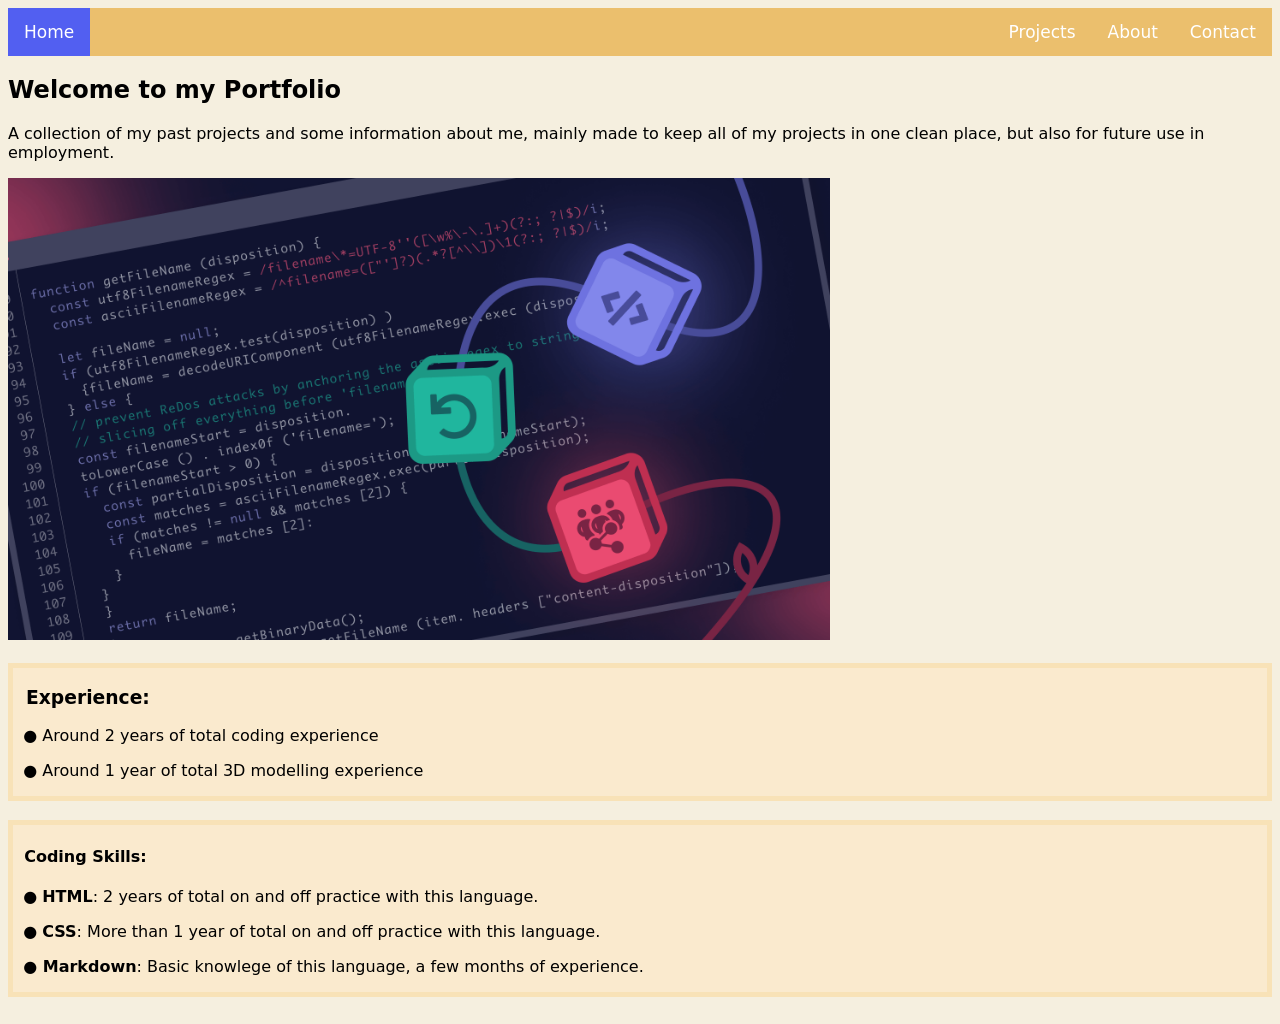
<file: index.html>
<!DOCTYPE html>
<html lang="en">
<head>
    <meta charset="UTF-8">
    <meta name="viewport" content="width=device-width, initial-scale=1.0">
    <title>Document</title>
    <link rel="stylesheet" href="../Pages/style.css">
</head>
<body>
  <ul>
    <li><div class="active">
    <a href="index.html">Home</a>
    </div> </li>
    <div class="rightalign">
    <li><a href="../Pages/Projects.html">Projects</a></li>
    <li><a href="../Pages/Profile.html">About</a></li>
    <li><a href="../Pages/Contact.html">Contact</a></li>
    </div>
    

    </ul>

    <h2>Welcome to my Portfolio</h2>
    <p> A collection of my past projects and some information about me, mainly made to keep all of my projects in one clean place, but also for future use  in employment.</p>
    <img src="../Images/coding.png" alt="Code image" width="65%">
<br>
<br>
    
    <div class="experience">
        <h3> 󠀠󠀠󠀠󠀠 󠀠󠀠󠀠󠀠 Experience:</h3>
<p>󠀠󠀠󠀠󠀠 󠀠󠀠󠀠󠀠 ● Around 2 years of total coding experience</p>
<p>󠀠󠀠󠀠󠀠 󠀠󠀠󠀠󠀠 ● Around 1 year of total 3D modelling experience</p>
</div>

<br>

<div class="experience">
<h4>  󠀠󠀠󠀠󠀠 󠀠󠀠󠀠󠀠  󠀠󠀠󠀠󠀠Coding Skills:</h4>
<p> 󠀠󠀠󠀠󠀠󠀠󠀠󠀠󠀠󠀠󠀠󠀠󠀠 󠀠󠀠󠀠󠀠 󠀠󠀠󠀠󠀠● <b>HTML</b>: 2 years of total on and off practice with this language. </p>
<p> 󠀠󠀠󠀠󠀠 󠀠󠀠󠀠󠀠 ● <b>CSS</b>: More than 1 year of total on and off practice with this language. </p>
<p> 󠀠󠀠󠀠󠀠 󠀠󠀠󠀠󠀠 ●<b> Markdown</b>: Basic knowlege of this language, a few months of experience.</p>
</div>
<br>

    
</body>
</html>
</file>
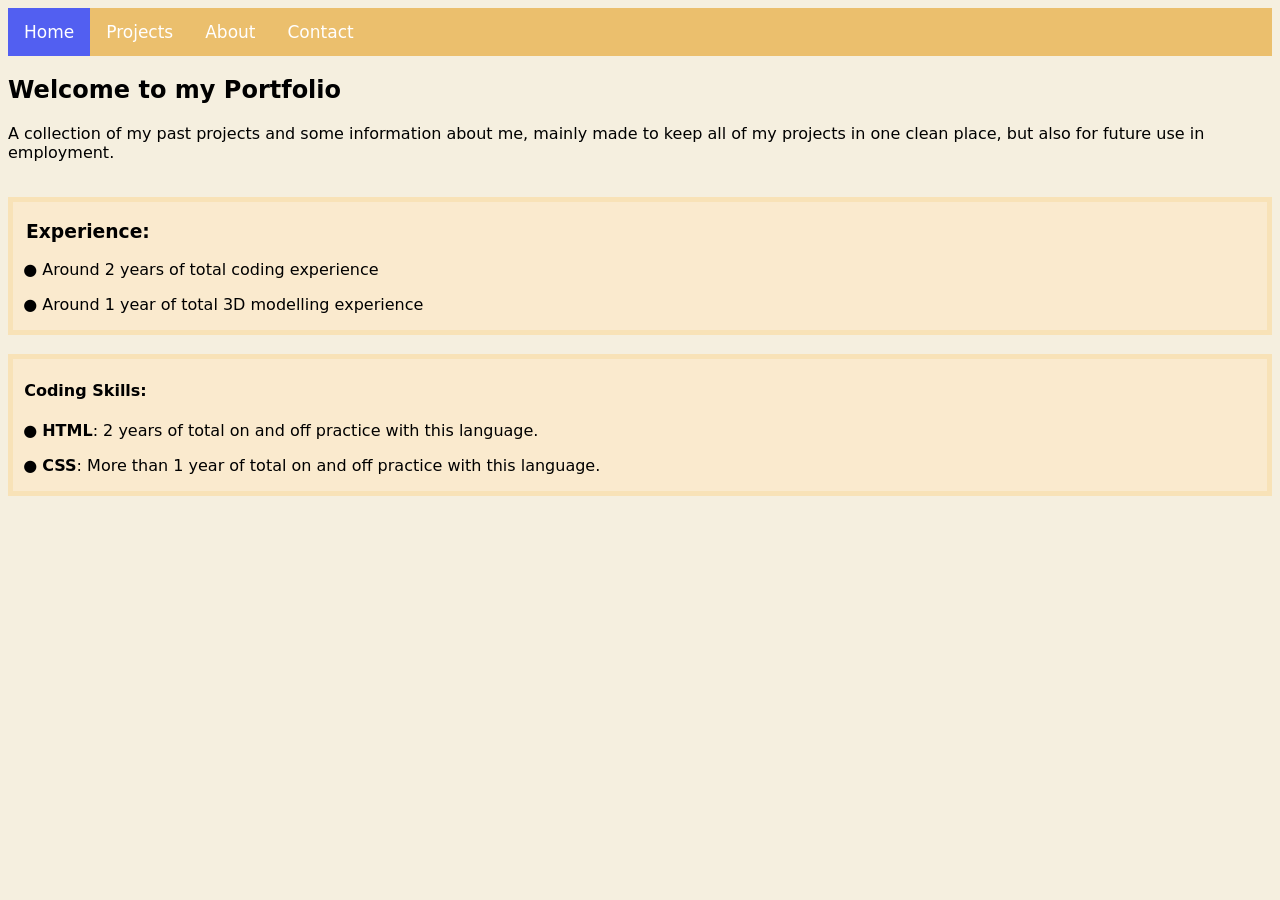
<file: Pages/index.html>
<!DOCTYPE html>
<html lang="en">
<head>
    <meta charset="UTF-8">
    <meta name="viewport" content="width=device-width, initial-scale=1.0">
    <title>Document</title>
    <link rel="stylesheet" href="style.css">
</head>
<body>
  <ul>
    <li><div class="active">
    <a href="index.html">Home</a>
    </div> </li>
    <li><a href="Projects.html">Projects</a></li>
    <li><a href="Profile.html">About</a></li>
    <li><a href="Contact.html">Contact</a></li>
    

    </ul>

    <h2>Welcome to my Portfolio</h2>
    <p> A collection of my past projects and some information about me, mainly made to keep all of my projects in one clean place, but also for future use  in employment.</p>
    
<br>
    
    <div class="experience">
        <h3> 󠀠󠀠󠀠󠀠 󠀠󠀠󠀠󠀠 Experience:</h3>
<p>󠀠󠀠󠀠󠀠 󠀠󠀠󠀠󠀠 ● Around 2 years of total coding experience</p>
<p>󠀠󠀠󠀠󠀠 󠀠󠀠󠀠󠀠 ● Around 1 year of total 3D modelling experience</p>
</div>

<br>

<div class="experience">
<h4>  󠀠󠀠󠀠󠀠 󠀠󠀠󠀠󠀠  󠀠󠀠󠀠󠀠Coding Skills:</h4>
<p> 󠀠󠀠󠀠󠀠󠀠󠀠󠀠󠀠󠀠󠀠󠀠󠀠 󠀠󠀠󠀠󠀠 󠀠󠀠󠀠󠀠● <b>HTML</b>: 2 years of total on and off practice with this language. </p>
<p> 󠀠󠀠󠀠󠀠 󠀠󠀠󠀠󠀠 ● <b>CSS</b>: More than 1 year of total on and off practice with this language. </p>
</div>


    
</body>
</html>
</file>
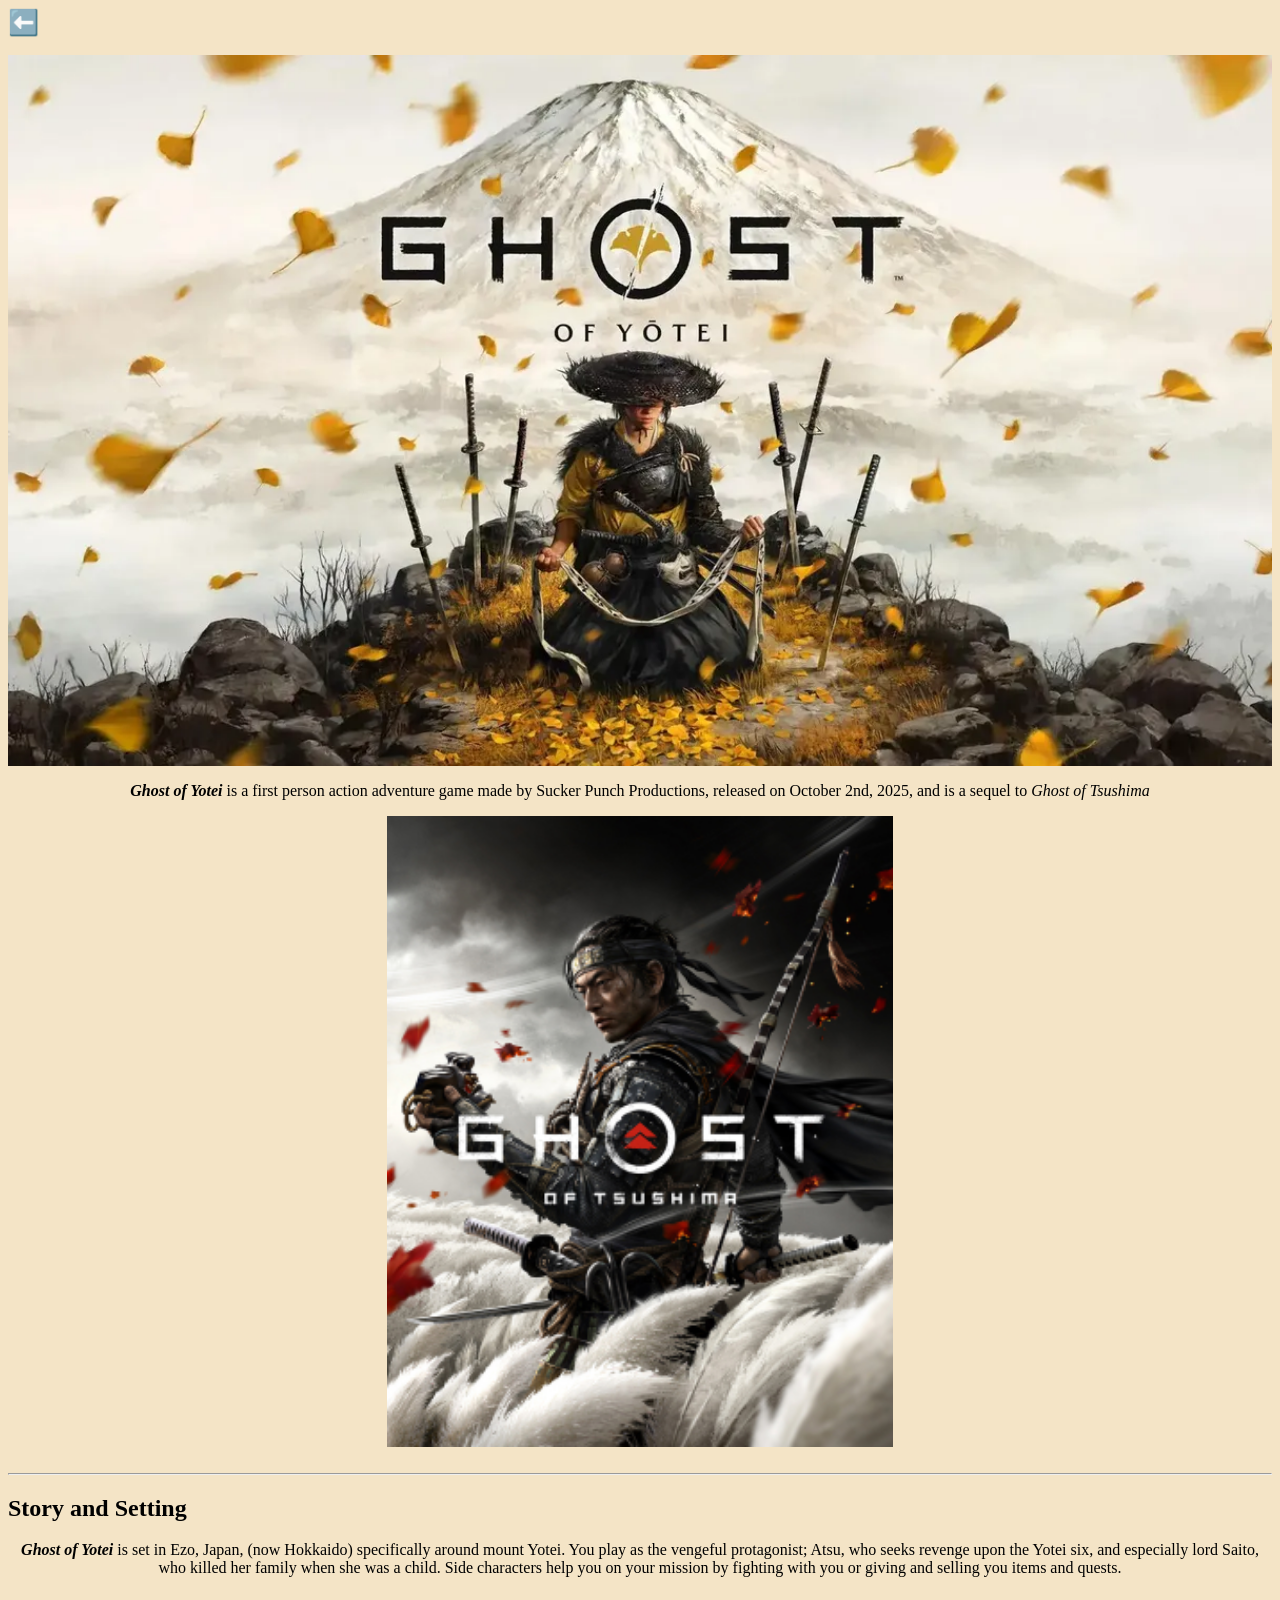
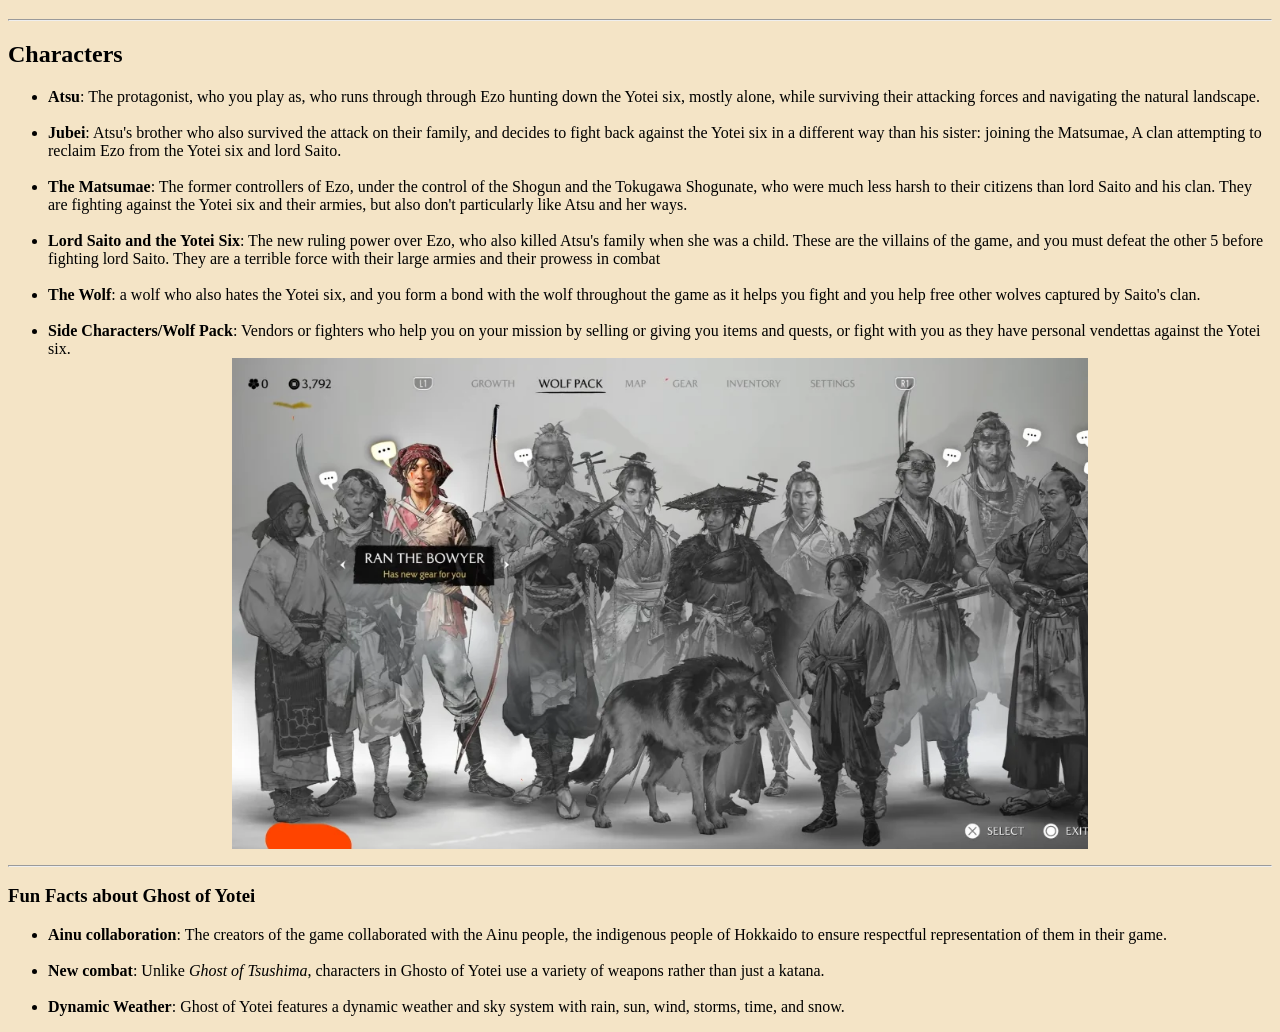
<file: Ghost-of-Yotei-page-folder/Ghost of Yotei.html>
<!DOCTYPE html>
<html lang="en">
<head>
    <meta charset="UTF-8">
    <meta name="viewport" content="width=device-width, initial-scale=1.0">
    <title>Document</title>
    <link rel="stylesheet" href="ghostofyotei_style.css">
</head>
<body>
    <div class="backbutton">
    <a href="../Pages/Projects.html"> ⬅️</a>
    </div>
    <br>
   <img src="ghost-of-yotei-lede-web.webp" alt="Ghost of Yotei" width="100%"/>
<!-- lie will be that ghost of yotei is a sequel to ghost of tsushima-->
 <p> <i><b> Ghost of Yotei</b></i> is a first person action adventure game made by Sucker Punch Productions, released on October 2nd, 2025, and is a sequel to <i> Ghost of Tsushima </i> </p>
 <img src="Ghost_of_Tsushima.jpg" alt="Ghost of Tsushima" width="40%"/>
 <br>
 <hr>
 <h2> Story and Setting</h2>
 <p> <i> <b> Ghost of Yotei</b></i> is set in Ezo, Japan, (now Hokkaido) specifically around mount Yotei. You play as the vengeful protagonist; Atsu, who seeks revenge upon the Yotei six, and especially lord Saito, who killed her family when she was a child. Side characters help you on your mission by fighting with you or giving and selling you items and quests.</p>
 <br>
 <hr>
 <h2> Characters</h2>
 <ul>
<li> <b> Atsu</b>: The protagonist, who you play as, who runs through through Ezo hunting down the Yotei six, mostly alone, while surviving their attacking forces and navigating the natural landscape.</li>
<br>
<li> <b> Jubei</b>: Atsu's brother who also survived the attack on their family, and decides to fight back against the Yotei six in a different way than his sister: joining the Matsumae, A clan attempting to reclaim Ezo from the Yotei six and lord Saito. </li>
<br>
<li> <b> The Matsumae</b>: The former controllers of Ezo, under the control of the Shogun and the Tokugawa Shogunate, who were much less harsh to their citizens than lord Saito and his clan. They are fighting against the Yotei six and their armies, but also don't particularly like Atsu and her ways.</li>
<br>
<li> <b> Lord Saito and the Yotei Six</b>: The new ruling power over Ezo, who also killed Atsu's family when she was a child. These are the villains of the game, and you must defeat the other 5 before fighting lord Saito. They are a terrible force with their large armies and their prowess in combat</li>
<br>
<li> <b> The Wolf</b>: a wolf who also hates the Yotei six, and you form a bond with the wolf throughout the game as it helps you fight and you help free other wolves captured by Saito's clan.</li>
<br>
<li> <b> Side Characters/Wolf Pack</b>: Vendors or fighters who help you on your mission by selling or giving you items and quests, or fight with you as they have personal vendettas against the Yotei six.</li>

<img src="ghost of yotei wolf pack.webp" alt="Wolf Pack" width="70%">
 </ul>
 <hr>
 <h3> Fun Facts about Ghost of Yotei</h3>
 <ul>
<li> <b> Ainu collaboration</b>: The creators of the game collaborated with the Ainu people, the indigenous people of Hokkaido to ensure respectful representation of them in their game.</li>
<br>
<li> <b> New combat</b>: Unlike <i> Ghost of Tsushima</i>, characters in Ghosto of Yotei use a variety of weapons rather than just a katana. </li>
<br>
<li><b> Dynamic Weather</b>: Ghost of Yotei features a dynamic weather and sky system with rain, sun, wind, storms, time, and snow. </li>


 </ul>

</body>
</html>
</file>
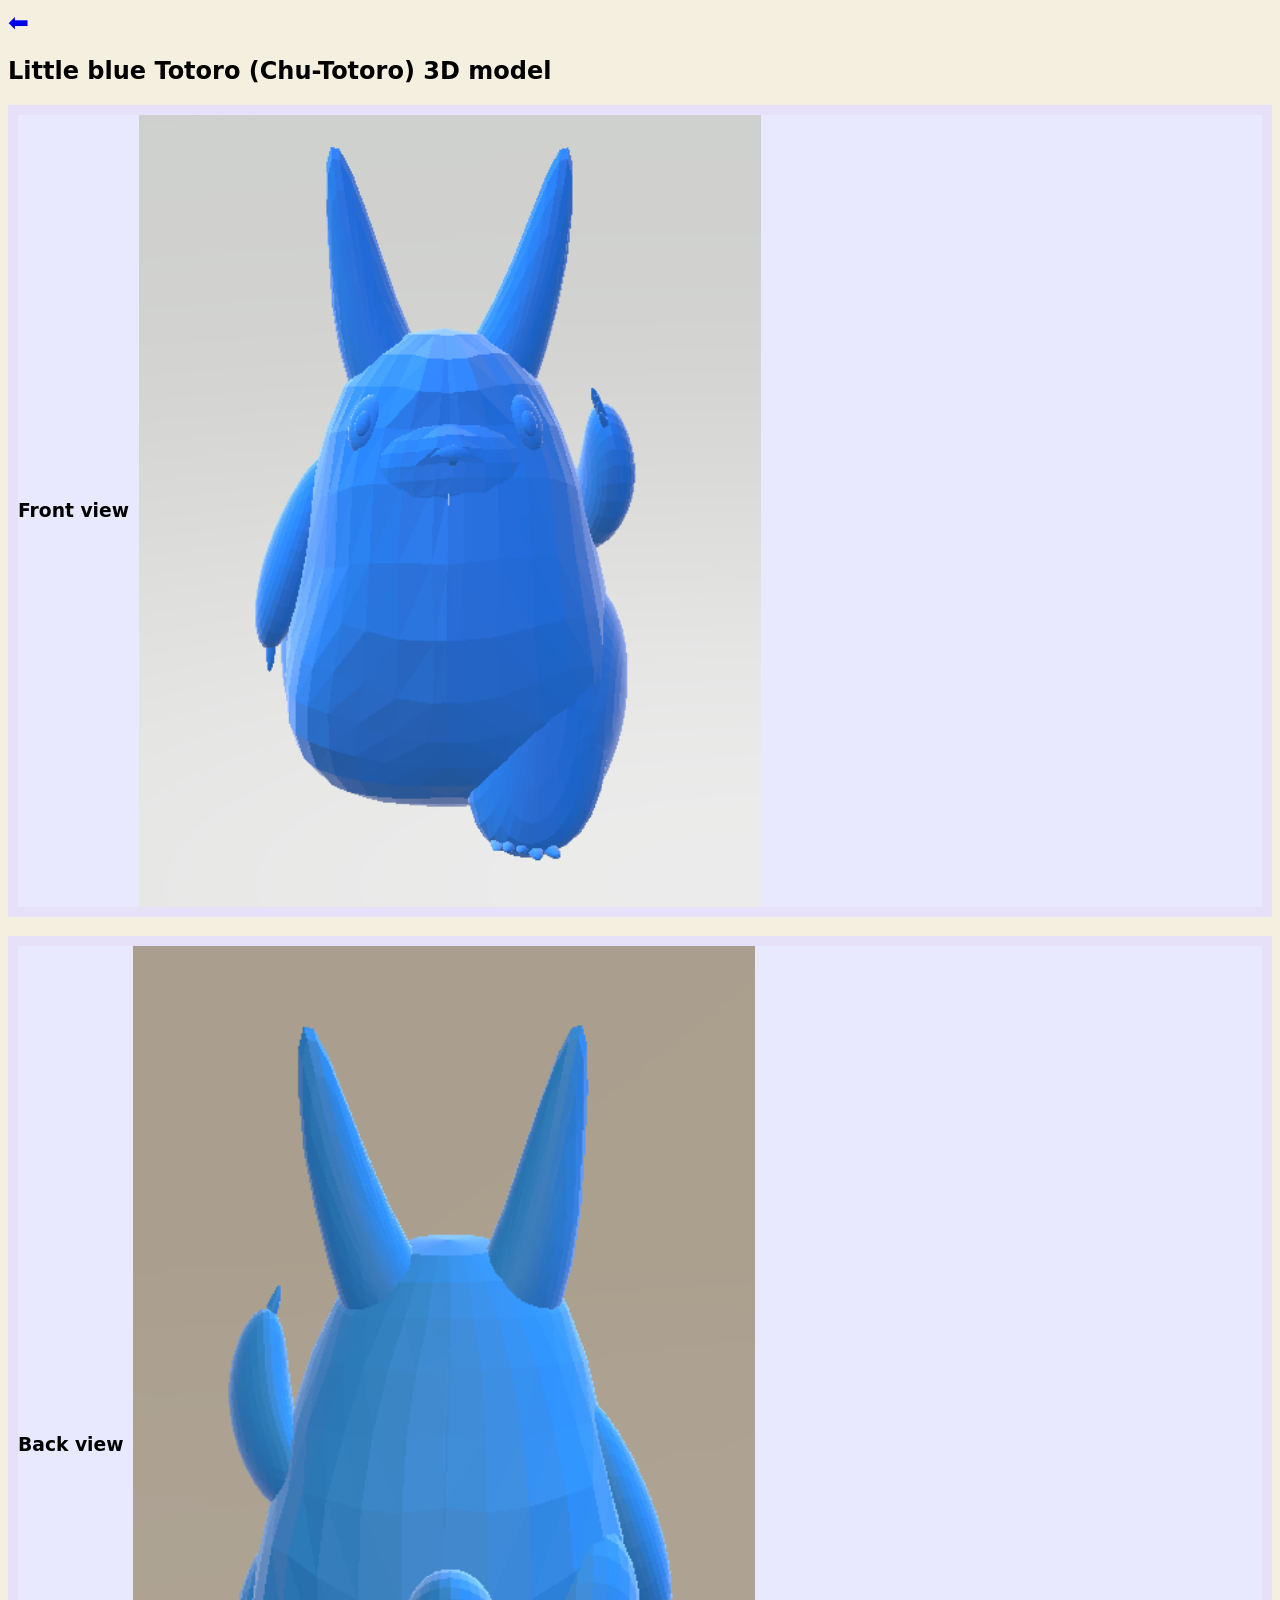
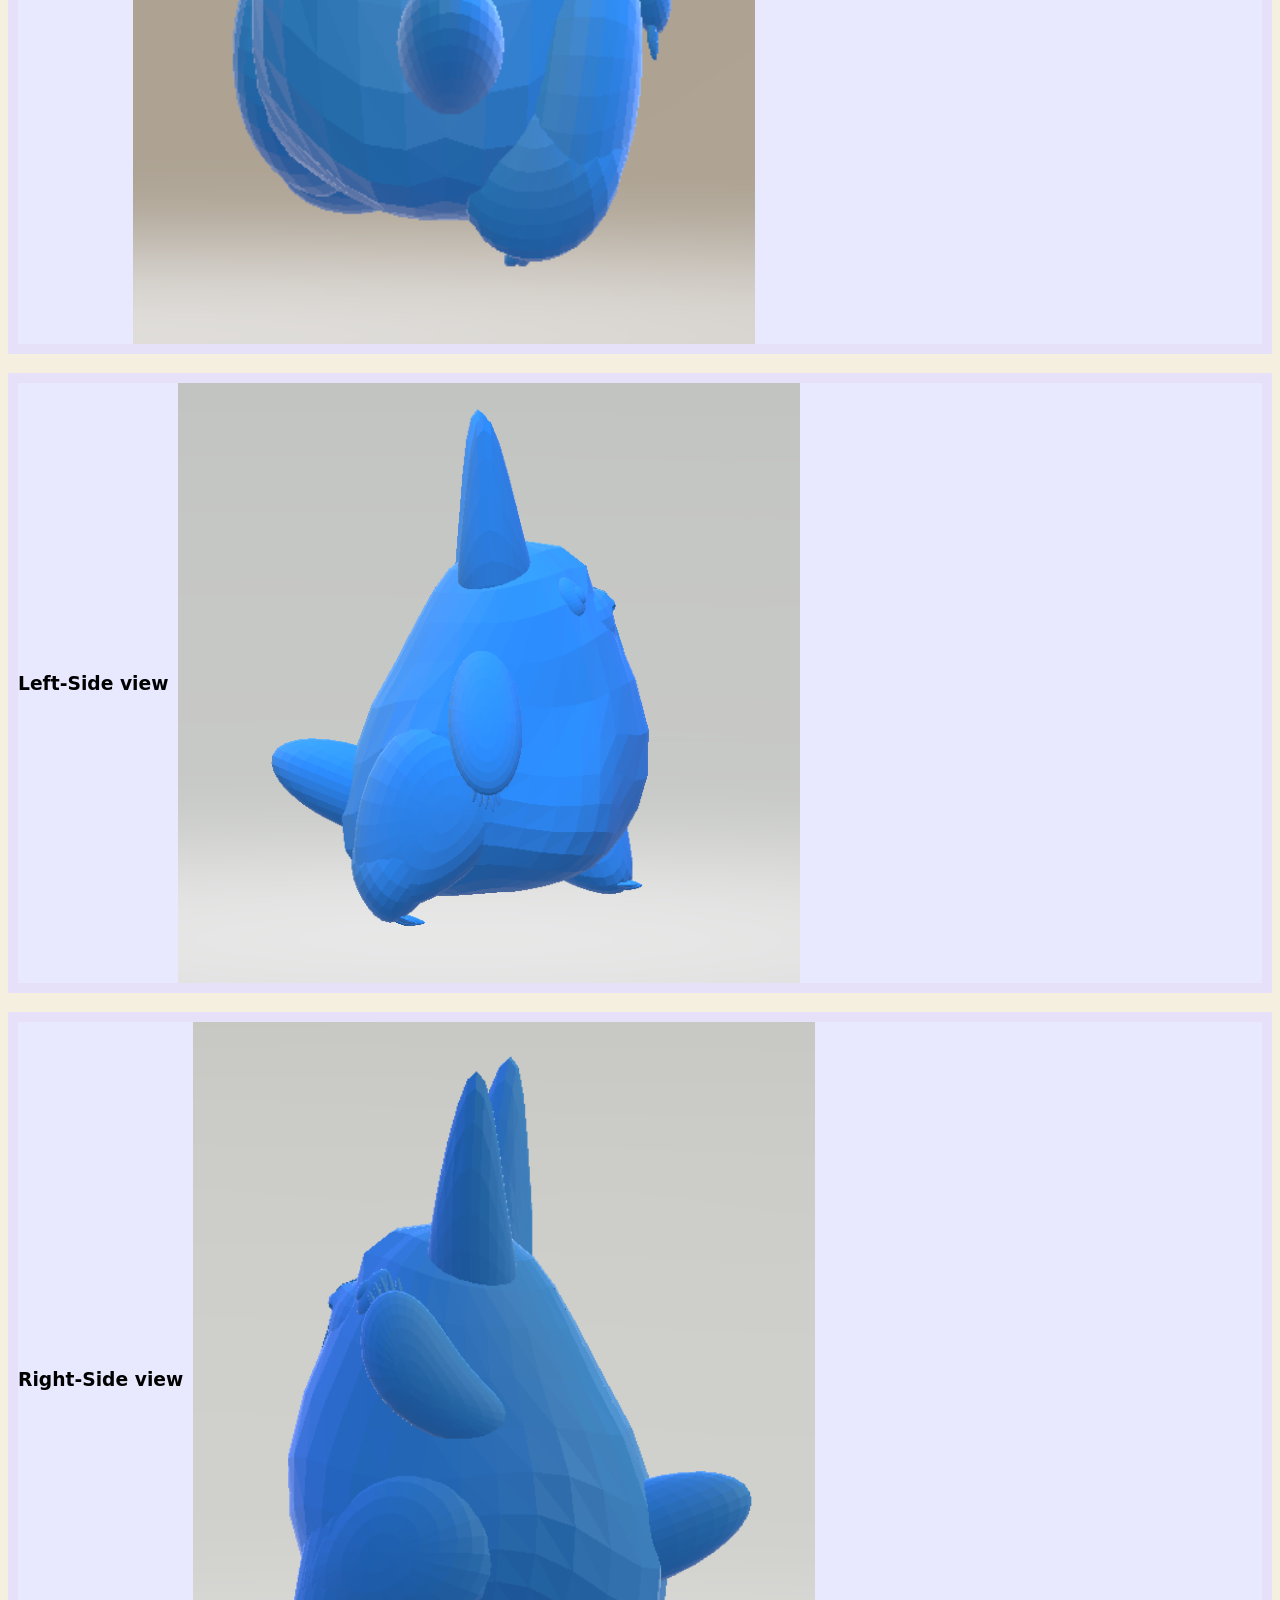
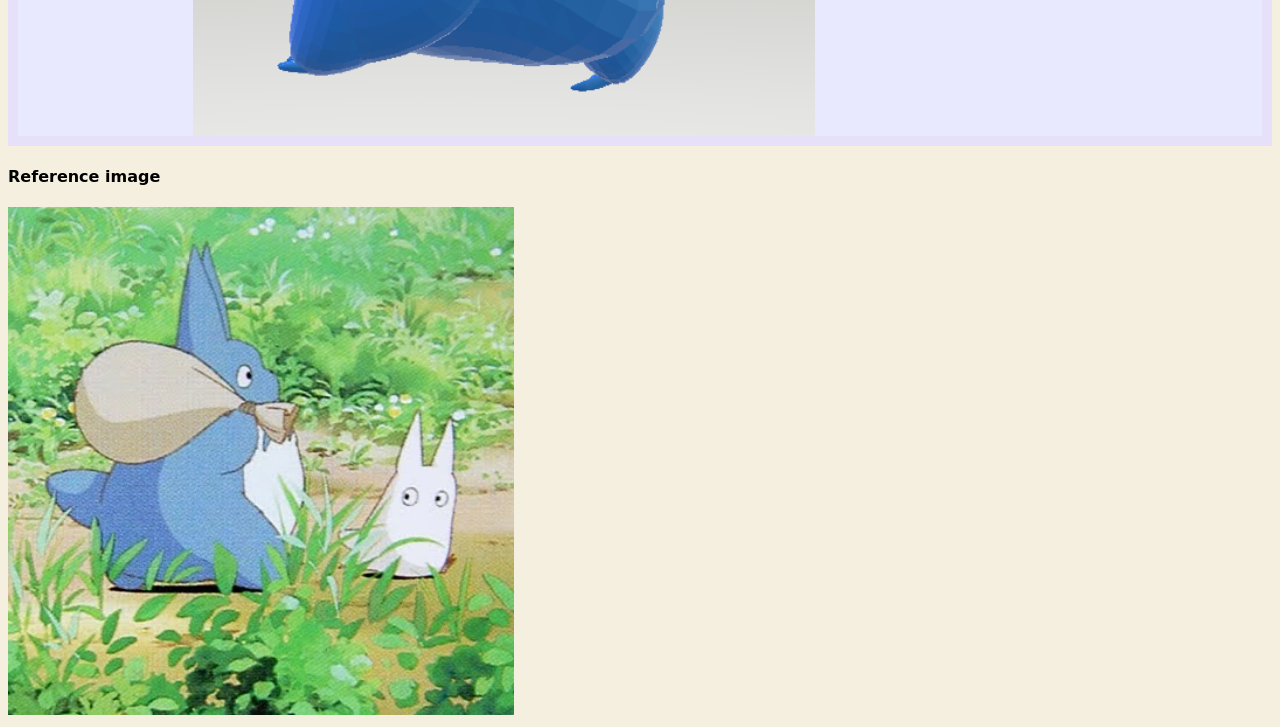
<file: Little-blue-totoro-3D-model/Little-blue-totoro-page.html>
<!DOCTYPE html>
<html lang="en">
<head>
    <meta charset="UTF-8">
    <meta name="viewport" content="width=device-width, initial-scale=1.0">
    <title>Document</title>
    <link rel="stylesheet" href="../Pages/style.css">
</head>
<body>
    <div class="backbutton">
    <a href="../Pages/Projects.html"> ⬅️</a>
    </div>
    <h2> Little blue Totoro (Chu-Totoro) 3D model</h2>
    <div class="minitotoro">
 <h3> Front view </h3>
    <img src="minitotorofront.PNG" alt="Little Blue Totoro Front" width="50%">
    </div>

    <br>

    <div class="minitotoro">
    <h3> Back view </h3>
    <img src="minitotoroback.PNG" alt="Little Blue Totoro Back" width="50%">
    </div>

    <br>

    <div class="minitotoro">
    <h3> Left-Side view </h3>
    <img src="minitotoroleftside.PNG" alt="Little Blue Totoro Left" width="50%">
    </div>

    <br>

    <div class="minitotoro">
    <h3> Right-Side view </h3>
    <img src="minitotororightside.PNG" alt="Little Blue Totoro Right" width="50%">
    </div>

    <h4> Reference image</h4>
    <img src="Mini_Totoro reference.webp" alt="Little Blue Totoro reference" width="40%">
</body>
</html>
</file>
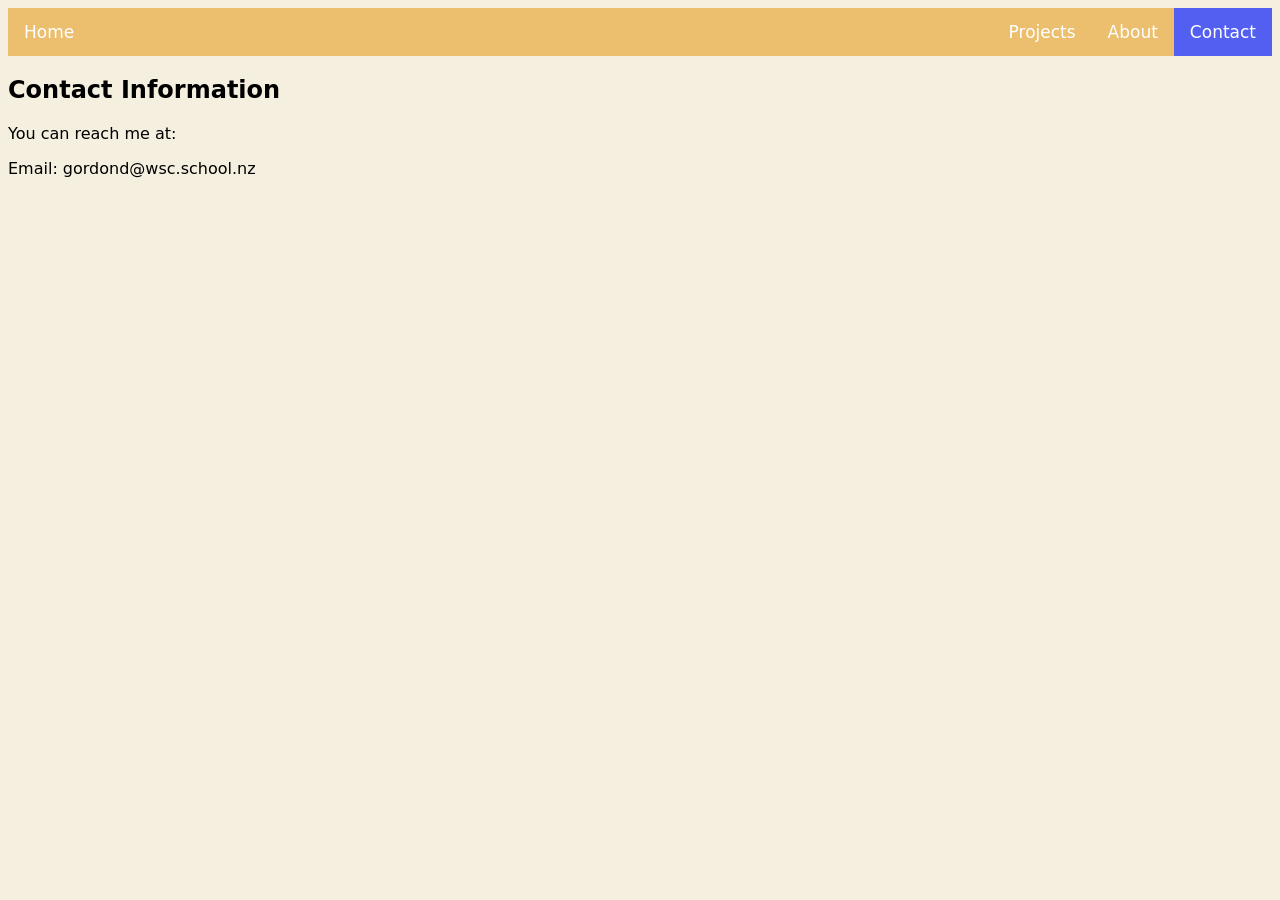
<file: Pages/Contact.html>
<!DOCTYPE html>
<html lang="en">
<head>
    <meta charset="UTF-8">
    <meta name="viewport" content="width=device-width, initial-scale=1.0">
    <title>Document</title>
    <link rel="stylesheet" href="style.css">
</head>
<body>
    <ul>
        <li><a href="../index.html">Home</a></li>
        <div class="rightalign">
        <li><a href="Projects.html">Projects</a></li>
        <li><a href="Profile.html">About</a></li>
        <div class="active">
        <li><a href="Contact.html">Contact</a></li>
        </div>
        
        
    </ul>

    <h2>Contact Information</h2>
    <p>You can reach me at:</p>
    <p>Email: gordond@wsc.school.nz</p>

</body>
</html>
</file>
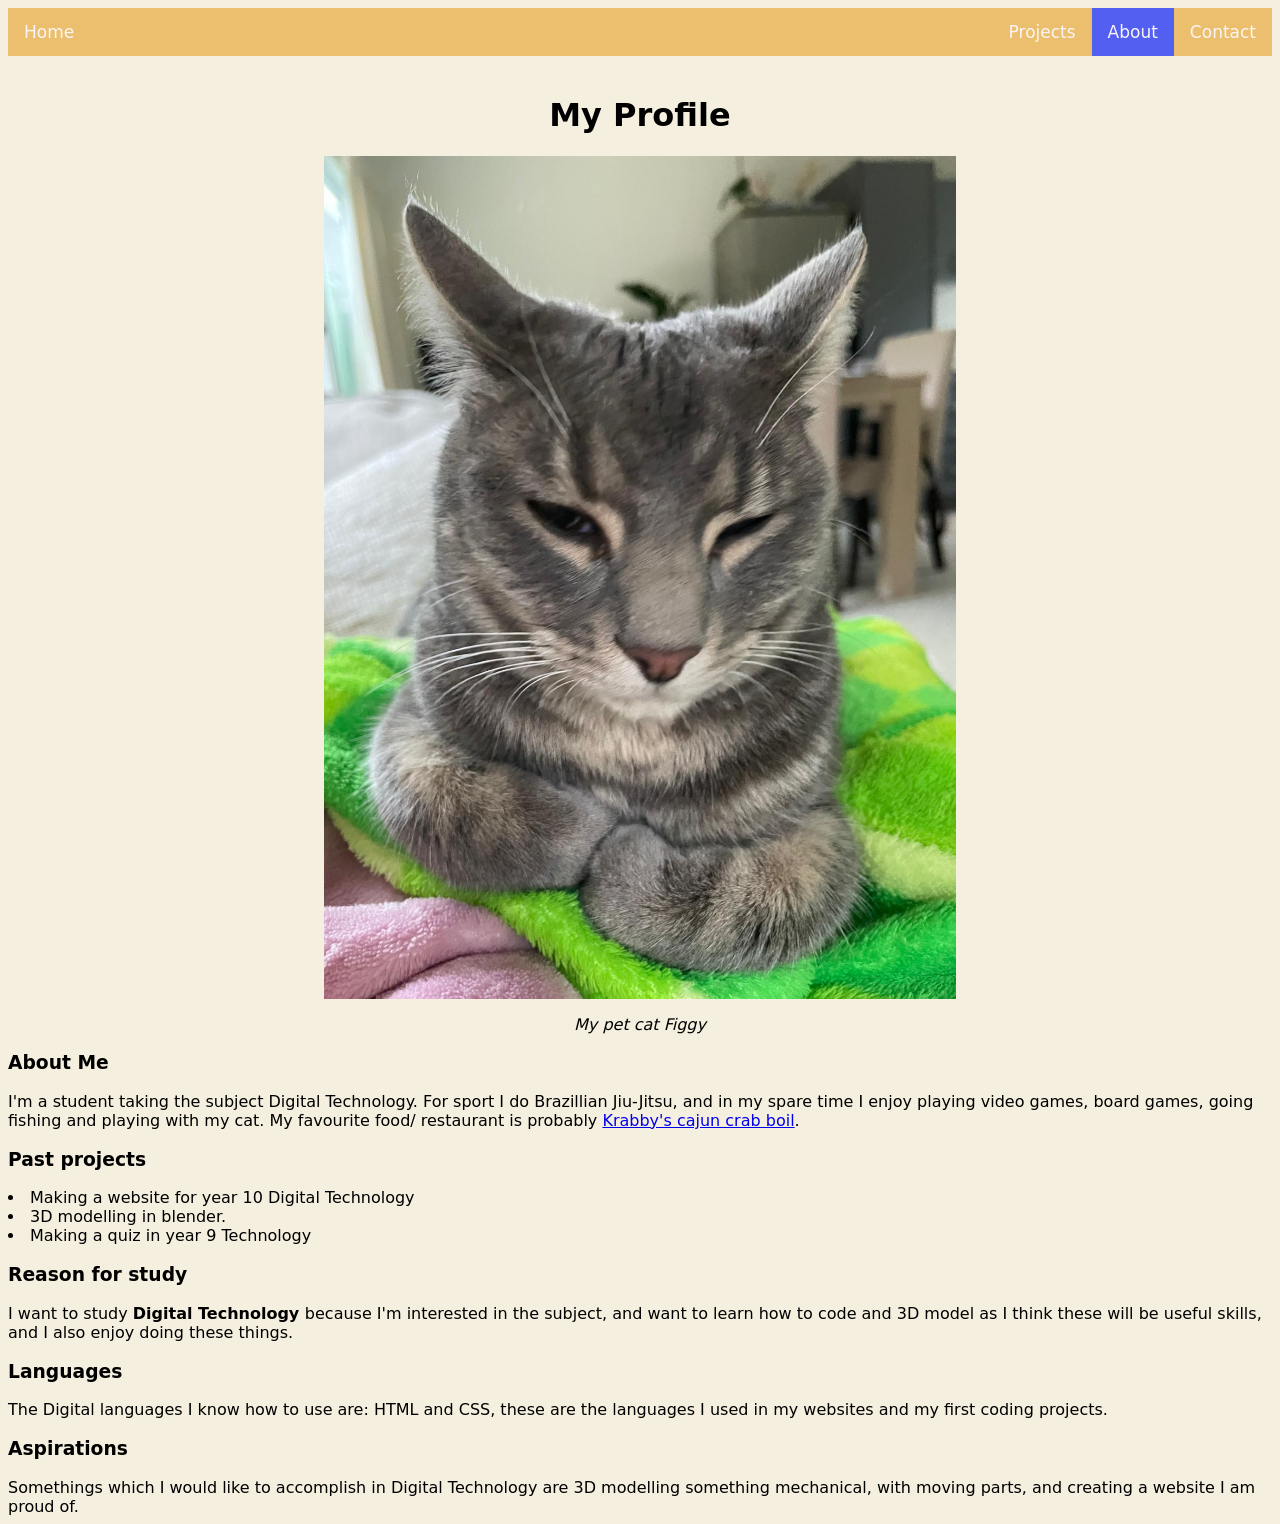
<file: Pages/Profile.html>
<!DOCTYPE html>
<html lang="en">
<head>
    <meta charset="UTF-8">
    <meta name="viewport" content="width=device-width, initial-scale=1.0">
    <title>Document</title>
    <link rel="stylesheet" href="profilestyle.css">
</head>
<body>
     <ul>
        <li><a href="../index.html">Home</a></li>
        <div class="rightalign">
        <li><a href="Projects.html">Projects</a></li>
        <div class="active">
        <li><a href="Profile.html">About</a></li>
        </div>
        <li><a href="Contact.html">Contact</a></li>
        </div>
    </ul>
    <br>
    <center>
    <h1> My Profile </h1>
</center>

<img src="../Images\Figgy good photo.jpg" alt="Figgy">

<center>
<p> <i> My pet cat Figgy</i> </p>
</center>

<h3> About Me</h3>
<p>I'm a student taking  the subject Digital Technology. For sport I do Brazillian Jiu-Jitsu, and in my spare time I enjoy playing video games, board games, going fishing and playing with my cat. My favourite food/ restaurant is probably <a href="https://www.krabbyscrabboil.com.au/"> Krabby's  cajun crab boil</a>. </p>
<h3> Past projects </h3>

<li> Making a website for year 10 Digital Technology </li>

<li> 3D modelling in blender. </li>

<li> Making a quiz in year 9 Technology </li>
<p>
<h3> Reason for study </h3>
 <p>I want to study <b> Digital Technology </b> because I'm interested in the subject, and want to learn how to code and 3D model as I think these will be useful skills, and I also enjoy doing these things.</p>
 <h3> Languages </h3>
<p> The Digital languages I know how to use are: HTML and CSS, these are the languages I used in my websites and my first coding projects. </p>
<h3> Aspirations </h3>
Somethings which I would like to accomplish in Digital Technology are 3D modelling something mechanical, with moving parts, and creating a website I am proud of.
</body>
</html>
</file>
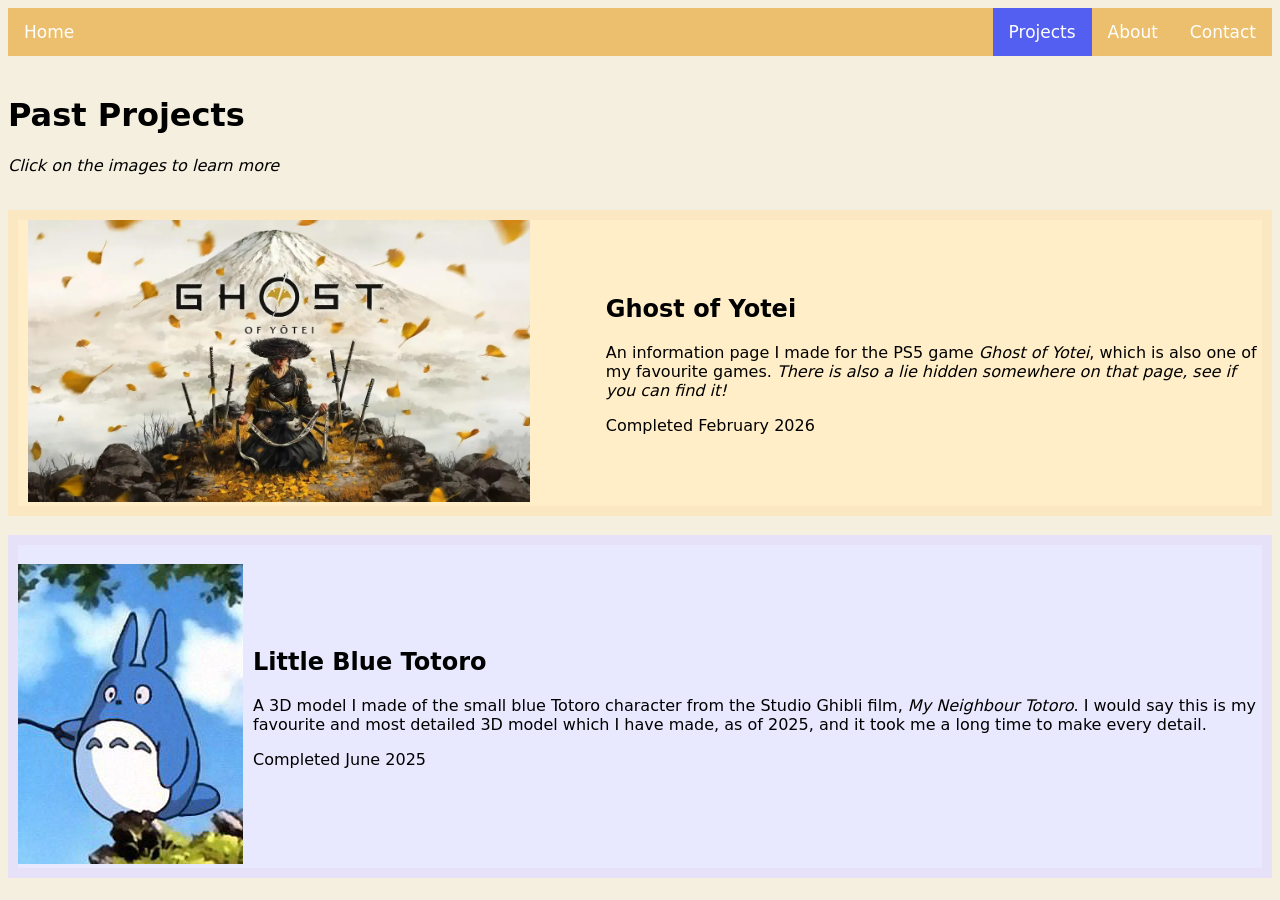
<file: Pages/Projects.html>
<!DOCTYPE html>
<html lang="en">
<head>
    <meta charset="UTF-8">
    <meta name="viewport" content="width=device-width, initial-scale=1.0">
    <title>Document</title>
    <link rel="stylesheet" href="style.css">
</head>
<body>
    <!-- Navigation bar-->
    <ul>
    <li><a href="../index.html">Home</a> </li>
    <div class="rightalign">
    <li><div class="active">
    <a href="Projects.html">Projects</a>
    </div> </li>
    <li><a href="Profile.html">About</a></li>
    <li><a href="Contact.html">Contact</a></li>
    </div>
    

    </ul>
    <br>
    <h1> Past Projects</h1>
    <p> <i> Click on the images to learn more</i></p>
    <br>
 
<div class="ghostofyotei">
    <br>

<div class="enlarge">
    <a href="../Ghost-of-Yotei-page-folder/Ghost of Yotei.html">
        <img src="../Ghost-of-Yotei-page-folder\ghost-of-yotei-lede-web.webp" alt="Ghost of Yotei" width="90%">  
    </div>
    </a>

    <div>
        <h2>Ghost of Yotei</h2>
        <p>An information page I made for the PS5 game <i> Ghost of Yotei</i>, which is also one of my favourite games. <i> There is also a lie hidden somewhere on that page, see if you can find it!</i></p>
<p>Completed February 2026</p>
    </div>
</div>

<br>

<div class="minitotoro">
    <div class="enlarge">
    <br>
    <a href="../Little-blue-totoro-3D-model/Little-blue-totoro-page.html">
        <img src="../Little-blue-totoro-3D-model\chu_totoro_main_ref.jpg" alt="Little Blue Totoro" height="100%">  
    </a>
    </div>

    <div>
        <h2>Little Blue Totoro</h2>
         <p> A 3D model I made of the small blue Totoro character from the Studio Ghibli film, <i> My Neighbour Totoro</i>. I would say this is my favourite and most detailed 3D model which I have made, as of 2025, and it took me a long time to make every detail.</p>
         <p> Completed June 2025</p>
</div>
</div>

</body>
</html>
</file>
<file: Pages/style.css>
body {
    background-color: #f5efdf;
    font-family: system-ui, -apple-system, BlinkMacSystemFont, 'Segoe UI', Roboto, Oxygen, Ubuntu, Cantarell, 'Open Sans', 'Helvetica Neue', sans-serif;
}
ul {
  list-style-type: none;
  margin: 0;
  padding: 0;
}

ul {
  list-style-type: none;
  margin: 0;
  padding: 0;
  background-color: #ebbf6d;
  display: flex;
}

ul li a {
  display: block;
  color: rgb(255, 255, 255);
  padding: 14px 16px;
  text-decoration: none;
  font-size: 17px;
}

ul li a:hover {
  background-color: #afacac;
}
ul {
  position: sticky;
  top: 0;
}
ul div.active {
  background-color: #525ff1;
}



.ghostofyotei {
    display: flex;
    align-items: center;
    gap: 10px;
background-color: rgb(255, 238, 199);
border: #fbe7c1 solid 10px;
}

.minitotoro {
    display:flex;
    align-items: center;
    gap: 10px;
background-color: rgb(232, 232, 255);
border: #e6e1f8 solid 10px;
}

.backbutton a {
    top: 10px;
    left: 10px;
   font-size:25px;
   list-style: none;
   text-decoration: none;
   display: inline-block;
}

.experience {
    background-color: rgb(250, 234, 206);
    align-items: center;
    gap: 20px;
    border:rgb(248, 226, 183) solid 5px
}

.enlarge {
    transition: transform 0.3s;
}
.enlarge:hover {
    transform: scale(1.05);
}
.rightalign{
  margin-left: auto;
  display: flex;
}
</file>
<file: Ghost-of-Yotei-page-folder/ghostofyotei_style.css>
body{
    background-color: rgb(244, 228, 198);
}
p {
    text-align: center;
}
img {
    display: block;
    margin-left: auto;
    margin-right: auto;
}
.backbutton a {
    top: 10px;
    left: 10px;
   font-size:25px;
   list-style: none;
   text-decoration: none;
   display: inline-block;
}
</file>
<file: Pages/profilestyle.css>
img {
    width: 50%;
    margin:auto;
    display: block;
}
body {
    background-color: #f5efdf;
    font-family: system-ui, -apple-system, BlinkMacSystemFont, 'Segoe UI', Roboto, Oxygen, Ubuntu, Cantarell, 'Open Sans', 'Helvetica Neue', sans-serif
}
ul {
  list-style-type: none;
  margin: 0;
  padding: 0;
}

ul {
  list-style-type: none;
  margin: 0;
  padding: 0;
  background-color: #ebbf6d;
  display: flex;
  justify-content: flex-end;
}

ul li a {
  display: block;
  color: rgb(250, 245, 245);
  padding: 14px 16px;
  text-decoration: none;
  font-size: 17px;
}

ul li a:hover {
  background-color: #afacac;
}
ul {
  position: sticky;
  top: 0;
}
ul .active {
  background-color:  #525ff1;
}

.rightalign{
  margin-left: auto;
  display: flex;
}
</file>
